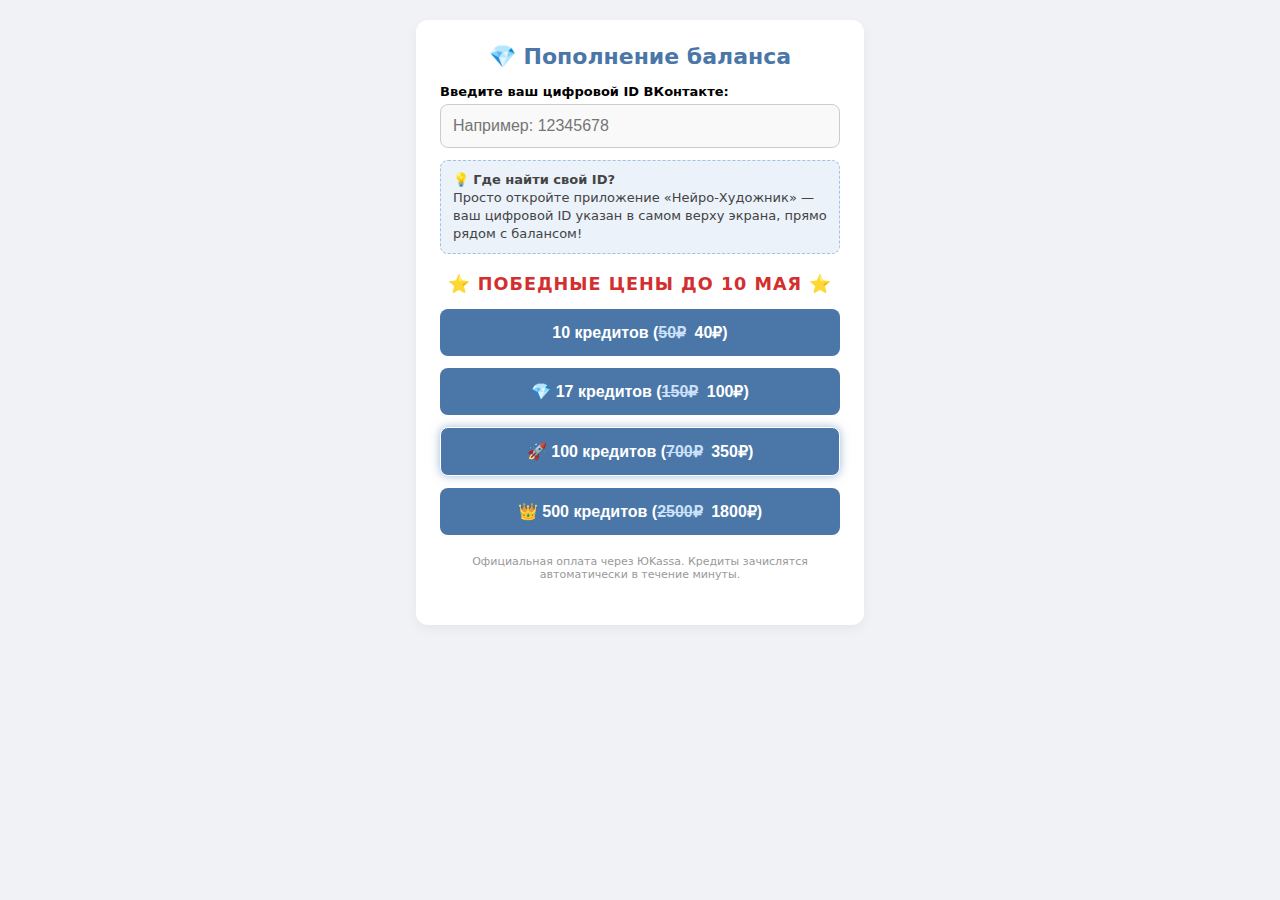
<file: docs/pay.html>
<!DOCTYPE html>
<html lang="ru">
<head>
    <meta charset="UTF-8">
    <meta name="viewport" content="width=device-width, initial-scale=1.0">
    <title>Пополнение баланса | Holljs AI</title>
    <link rel="icon" type="image/png" href="favicon.png?v=3">
    <style>
        body { font-family: -apple-system, system-ui, "Segoe UI", Roboto, Helvetica, Arial, sans-serif; background-color: #f0f2f5; color: #000; display: flex; justify-content: center; padding: 20px; margin: 0; }
        .container { background: #fff; max-width: 400px; width: 100%; border-radius: 12px; padding: 24px; box-shadow: 0 4px 12px rgba(0,0,0,0.05); text-align: center; }
        h1 { font-size: 22px; margin-top: 0; color: #4a76a8; }
        p { font-size: 14px; color: #666; margin-bottom: 20px; }
        .input-group { text-align: left; margin-bottom: 20px; }
        label { font-weight: bold; font-size: 13px; display: block; margin-bottom: 5px; }
        input { width: 100%; padding: 12px; border: 1px solid #ccc; border-radius: 8px; font-size: 16px; box-sizing: border-box; background-color: #f9f9f9; }
        
        /* Стили для наших красивых синих кнопок */
        .buy-btn { display: block; width: 100%; padding: 14px; border: none; border-radius: 8px; font-weight: bold; font-size: 16px; color: #fff; cursor: pointer; margin-bottom: 12px; background-color: #4a76a8; transition: opacity 0.2s; box-sizing: border-box; }
        .buy-btn:active { opacity: 0.8; }
        .buy-btn s { color: #cce1f9; margin-right: 4px; } /* Делаем зачеркнутую цену чуть светлее */
        
        .loader { display: none; margin-top: 15px; color: #4a76a8; font-weight: bold; }
        .id-badge { display: inline-block; padding: 4px 12px; background: #e7eff8; color: #4a76a8; border-radius: 16px; font-weight: bold; margin-bottom: 15px; }
    </style>
</head>
<body>

<div class="container">
    <h1>💎 Пополнение баланса</h1>
    <div id="auto-id-section" style="display: none;">
        <p>Начисление на профиль:</p>
        <div class="id-badge"><span id="platform-name">ID</span>: <span id="display-id">...</span></div>
    </div>

    <div id="manual-id-section" class="input-group">
        <label id="label-text">Введите ваш цифровой ID:</label>
        <input type="number" id="userIdInput" placeholder="Например: 12345678">
        
        <div style="margin-top: 12px; font-size: 13px; color: #444; background: #ebf2fa; padding: 10px 12px; border-radius: 8px; border: 1px dashed #a2c1e5; line-height: 1.4;">
            💡 <b>Где найти свой ID?</b><br>
            Просто откройте приложение «Нейро-Художник» — ваш цифровой ID указан в самом верху экрана, прямо рядом с балансом!
        </div>
    </div>

    <div style="text-align: center; margin-bottom: 15px; color: #d32f2f; font-weight: bold; font-size: 1.1em; letter-spacing: 1px;">
        ⭐️ ПОБЕДНЫЕ ЦЕНЫ ДО 10 МАЯ ⭐️
    </div>

    <button class="buy-btn" onclick="pay(40, 10)">
        10 кредитов (<s>50₽</s> 40₽)
    </button>

    <button class="buy-btn" onclick="pay(100, 17)">
        💎 17 кредитов (<s>150₽</s> 100₽)
    </button>

    <button class="buy-btn" onclick="pay(350, 100)" style="border: 1px solid #fff; box-shadow: 0 0 10px rgba(74, 118, 168, 0.5);">
        🚀 100 кредитов (<s>700₽</s> 350₽)
    </button>

    <button class="buy-btn" onclick="pay(1800, 500)">
        👑 500 кредитов (<s>2500₽</s> 1800₽)
    </button>
    
    <div id="loader" class="loader">Создаем счет... ⏳</div>
    
    <p style="font-size: 11px; margin-top: 20px; color: #999;">Официальная оплата через ЮKassa. Кредиты зачислятся автоматически в течение минуты.</p>
</div>

<script>
    // 1. Парсим параметры из ссылки
    const urlParams = new URLSearchParams(window.location.search);
    const urlUserId = urlParams.get('user_id');
    const urlPlatform = urlParams.get('platform') || 'vk'; // по умолчанию vk

    // Настройка интерфейса под платформу
    const platformMap = {
        'vk': 'ВКонтакте',
        'ok': 'Одноклассники',
        'tg': 'Telegram'
    };

    if (urlUserId) {
        document.getElementById('auto-id-section').style.display = 'block';
        document.getElementById('manual-id-section').style.display = 'none';
        document.getElementById('display-id').innerText = urlUserId;
        document.getElementById('platform-name').innerText = platformMap[urlPlatform] || 'ID';
    } else {
        document.getElementById('label-text').innerText = `Введите ваш цифровой ID ${platformMap[urlPlatform] || ''}:`;
    }

    async function pay(amount, credits) {
        const finalUserId = urlUserId || document.getElementById('userIdInput').value.trim();
        
        if (!finalUserId) { 
            alert("Пожалуйста, введите ваш ID!"); 
            return; 
        }

        document.getElementById('loader').style.display = 'block';

        try {
            const response = await fetch(`https://neuro-master.online/api/yookassa/create-payment`, {
                method: 'POST',
                headers: { 'Content-Type': 'application/json' },
                body: JSON.stringify({ 
                    user_id: parseInt(finalUserId), 
                    amount: amount, 
                    description: `Покупка ${credits} кредитов (${urlPlatform.toUpperCase()}: ${finalUserId})`,
                    platform: urlPlatform // передаем платформу, чтобы ЮKassa знала куда вернуть юзера
                })
            });

            const result = await response.json();
            
            if (result.success && result.payment_url) {
                window.location.href = result.payment_url;
            } else {
                alert("Ошибка: " + (result.detail || "Не удалось создать платеж"));
            }
        } catch (e) {
            alert("Ошибка соединения с сервером.");
        } finally {
            document.getElementById('loader').style.display = 'none';
        }
    }
</script>

</body>
</html>
</file>
